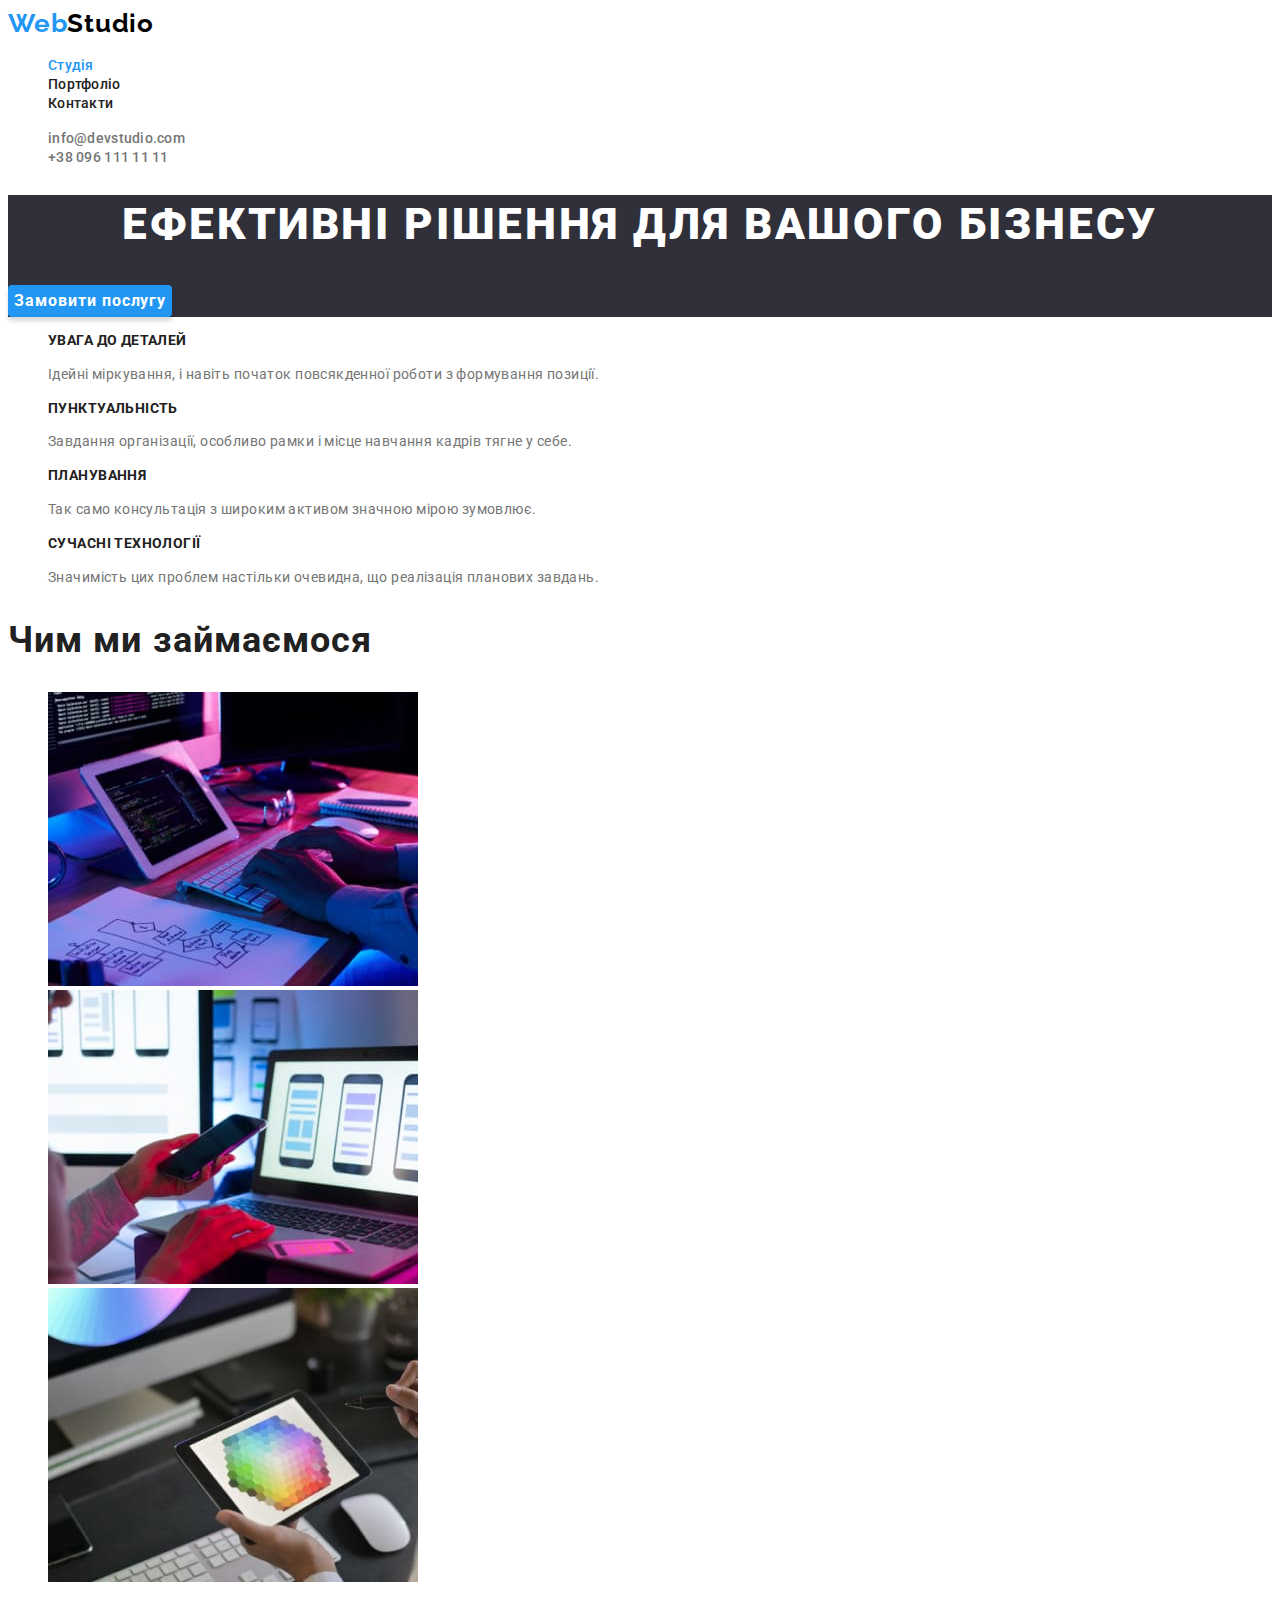
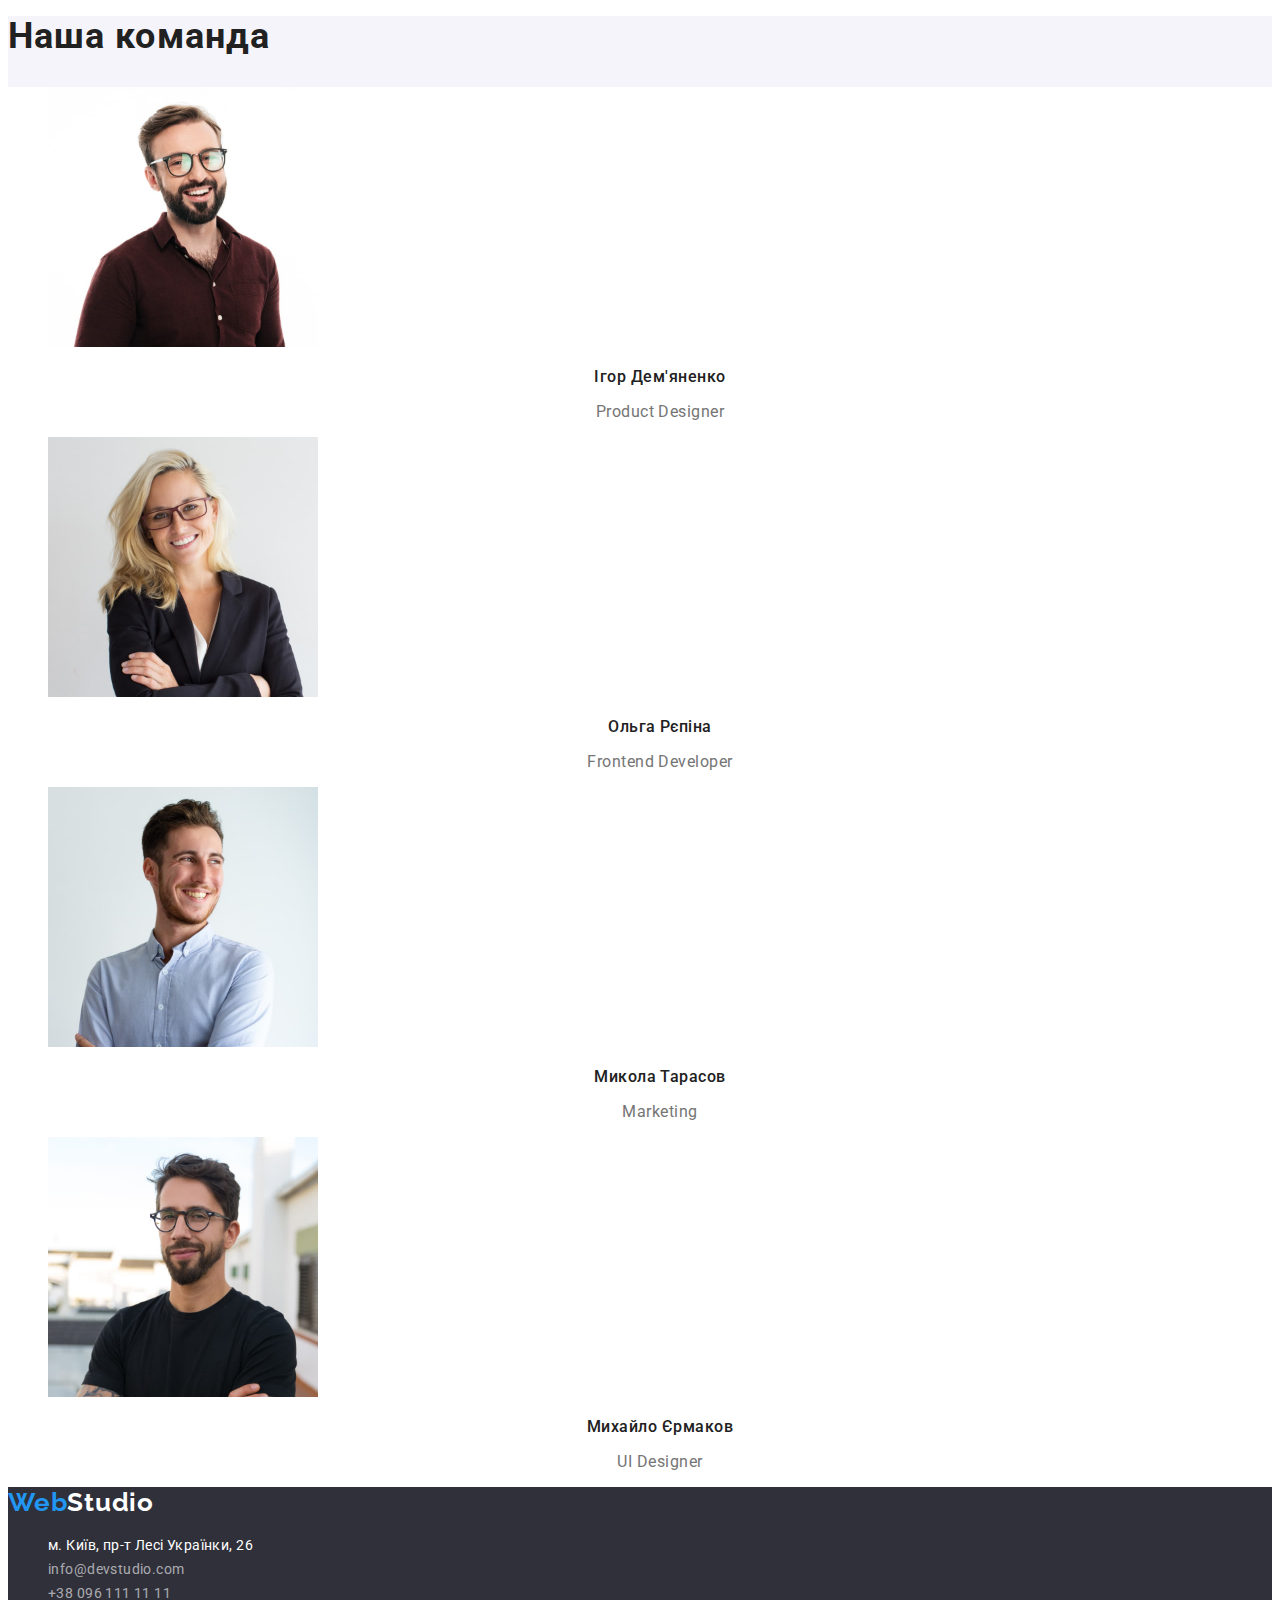
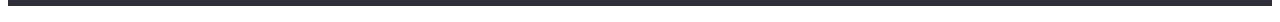
<file: index.html>
<!DOCTYPE html>
<html lang="en">
  <head>
    <meta charset="UTF-8" />
    <meta http-equiv="X-UA-Compatible" content="IE=edge" />
    <meta name="viewport" content="width=device-width, initial-scale=1.0" />
    <title>Web studio</title>
    <link rel="preconnect" href="https://fonts.googleapis.com" />
    <link rel="preconnect" href="https://fonts.gstatic.com" crossorigin />
    <link
      href="https://fonts.googleapis.com/css2?family=Raleway:wght@700&family=Roboto:wght@400;500;700;900&display=swap"
      rel="stylesheet"
    />
    <link rel="stylesheet" href="./css/styles.css" />
  </head>
  <body>
    <header>
      <a href="./index.html" class="logo"
        >Web<span class="logo-header">Studio</span></a
      >
      <nav>
        <ul class="nav-list">
          <li class="nav-list-item">
            <a href="./index.html" class="nav-list-link-special">Студія</a>
          </li>
          <li class="nav-list-item">
            <a href="./portfolio.html" class="nav-list-link">Портфоліо</a>
          </li>
          <li class="nav-list-item">
            <a href="#Контакти" class="nav-list-link">Контакти</a>
          </li>
        </ul>
      </nav>
      <ul class="nav-list">
        <li class="nav-list-item">
          <a href="mailto:info@devstudio.com" class="nav-list-contact"
            >info@devstudio.com</a
          >
        </li>
        <li class="nav-list-item">
          <a href="tel:+380961111111" class="nav-list-contact"
            >+38 096 111 11 11</a
          >
        </li>
      </ul>
    </header>
    <main>
      <section class="hero">
        <h1 class="hero-title">Ефективні рішення для вашого бізнесу</h1>
        <button type="button" class="hero-btn">Замовити послугу</button>
      </section>
      <section class="skills">
        <ul class="skills-list">
          <li class="skills-list-item">
            <h3 class="skills-list-title">УВАГА ДО ДЕТАЛЕЙ</h3>
            <p class="skills-list-text">
              Ідейні міркування, і навіть початок повсякденної роботи з
              формування позиції.
            </p>
          </li>
          <li class="skills-list-item">
            <h3 class="skills-list-title">ПУНКТУАЛЬНІСТЬ</h3>
            <p class="skills-list-text">
              Завдання організації, особливо рамки і місце навчання кадрів тягне
              у себе.
            </p>
          </li>
          <li class="skills-list-item">
            <h3 class="skills-list-title">ПЛАНУВАННЯ</h3>
            <p class="skills-list-text">
              Так само консультація з широким активом значною мірою зумовлює.
            </p>
          </li>
          <li class="skills-list-item">
            <h3 class="skills-list-title">СУЧАСНІ ТЕХНОЛОГІЇ</h3>
            <p class="skills-list-text">
              Значимість цих проблем настільки очевидна, що реалізація планових
              завдань.
            </p>
          </li>
        </ul>
      </section>
      <section class="work">
        <h2 class="work-title">Чим ми займаємося</h2>
        <ul class="work-list">
          <li class="work-list-item">
            <img
              src="./images/img1.jpg"
              alt="Зображення1"
              width="370"
              height="294"
            />
          </li>
          <li class="work-list-item">
            <img
              src="./images/img2.jpg"
              alt="Зображення2"
              width="370"
              height="294"
            />
          </li>
          <li class="work-list-item">
            <img
              src="./images/img3.jpg"
              alt="Зображення3"
              width="370"
              height="294"
            />
          </li>
        </ul>
      </section>
      <section class="team">
        <h2 class="team-title">Наша команда</h2>
        <ul class="team-list">
          <li class="team-list-item">
            <img
              src="./images/member1.jpg"
              alt="ІгорДем'яненко"
              width="270"
              height="260"
            />
            <h3 class="team-list-title">Ігор Дем'яненко</h3>
            <p class="team-list-text">Product Designer</p>
          </li>
          <li class="team-list-item">
            <img
              src="./images/member2.jpg"
              alt="ОльгаРєпіна"
              width="270"
              height="260"
            />
            <h3 class="team-list-title">Ольга Рєпіна</h3>
            <p class="team-list-text">Frontend Developer</p>
          </li>
          <li class="team-list-item">
            <img
              src="./images/member3.jpg"
              alt="МиколаТарасов"
              width="270"
              height="260"
            />
            <h3 class="team-list-title">Микола Тарасов</h3>
            <p class="team-list-text">Marketing</p>
          </li>
          <li class="team-list-item">
            <img
              src="./images/member4.jpg"
              alt="МихайлоЄрмаков"
              width="270"
              height="260"
            />
            <h3 class="team-list-title">Михайло Єрмаков</h3>
            <p class="team-list-text">UI Designer</p>
          </li>
        </ul>
      </section>
    </main>
    <footer class="footer">
      <a href="./index.html" class="logo"
        >Web<span class="logo-footer">Studio</span></a
      >
      <address class="address">
        <ul class="address-list">
          <li class="address-list-item">
            <a
              href="https://goo.gl/maps/sLR3uAvJM7mpiyb58"
              target="_blank"
              rel="noopener noreferrer nofollow"
              class="address-list-street"
            >
              м. Київ, пр-т Лесі Українки, 26
            </a>
          </li>
          <li class="address-list-item">
            <a href="mailto:info@devstudio.com" class="address-list-contact"
              >info@devstudio.com</a
            >
          </li>
          <li class="address-list-item">
            <a href="tel:+380961111111" class="address-list-contact"
              >+38 096 111 11 11</a
            >
          </li>
        </ul>
      </address>
    </footer>
  </body>
</html>
</file>
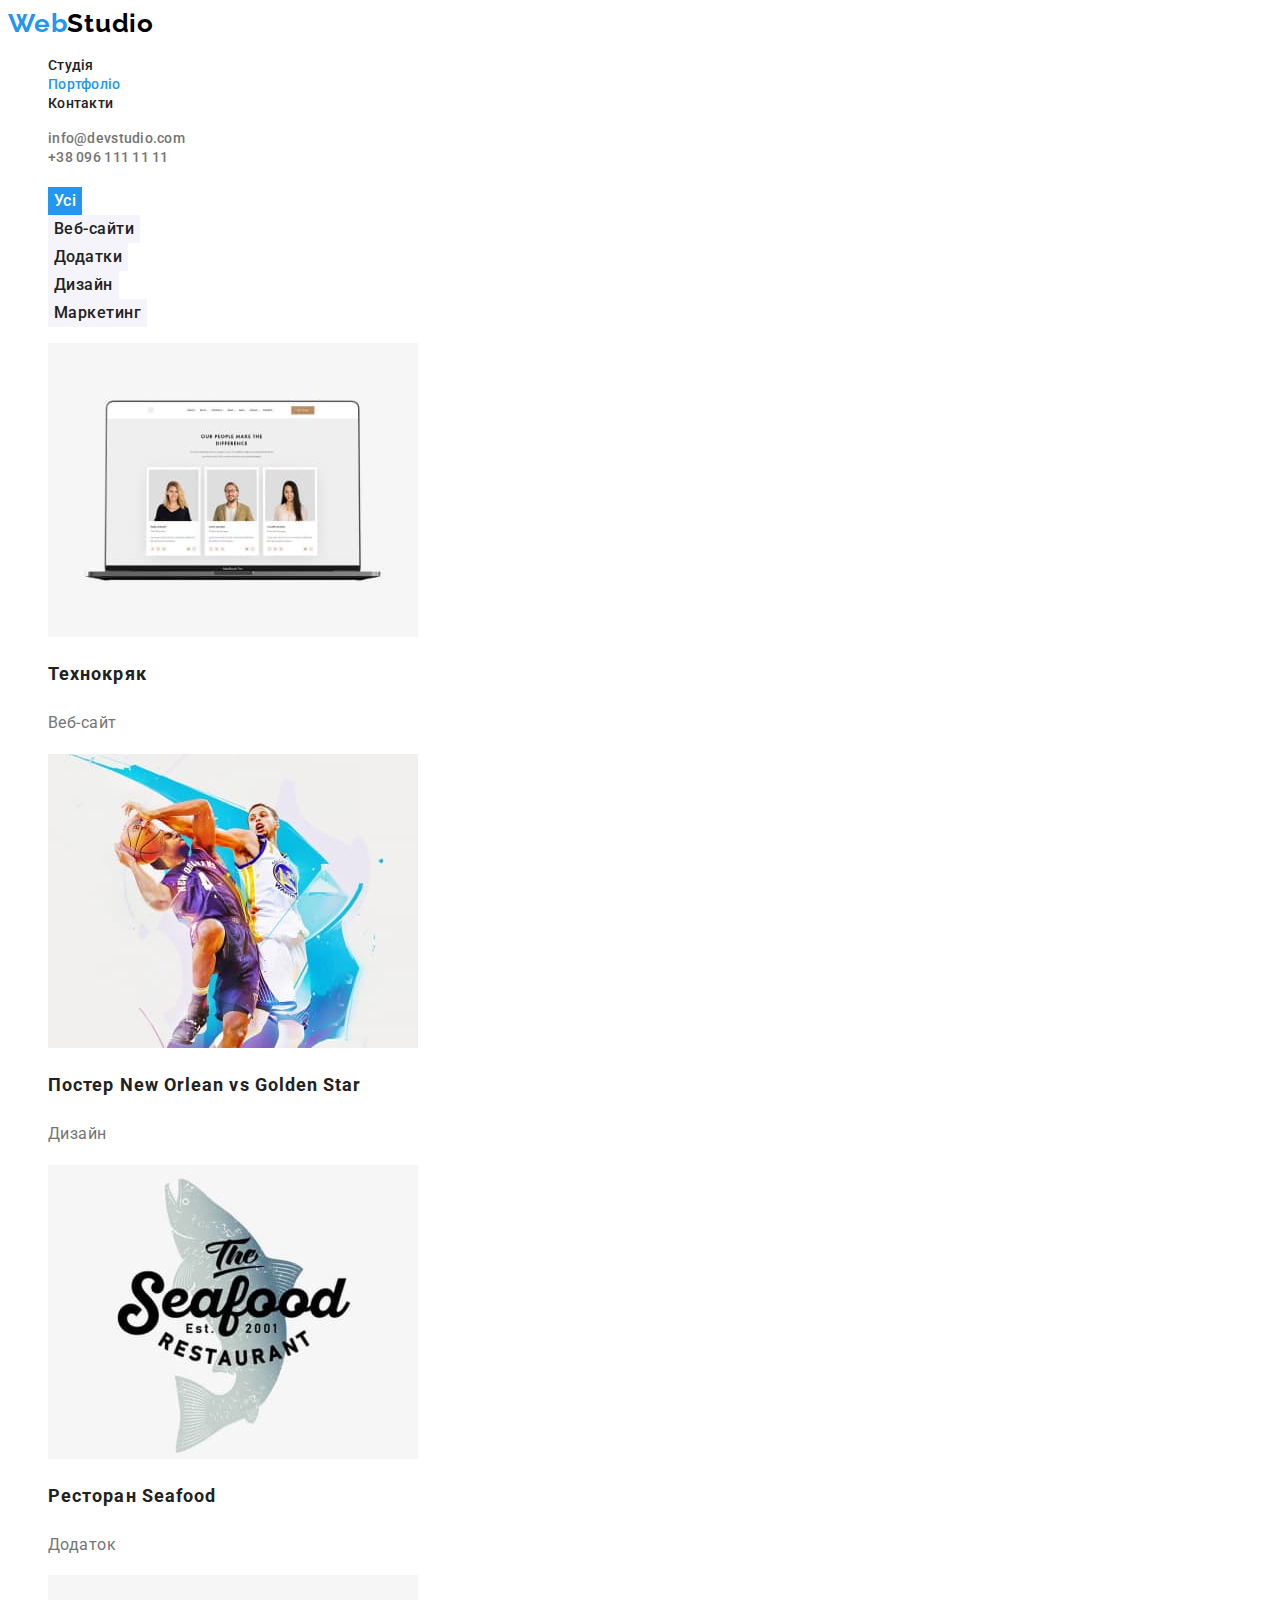
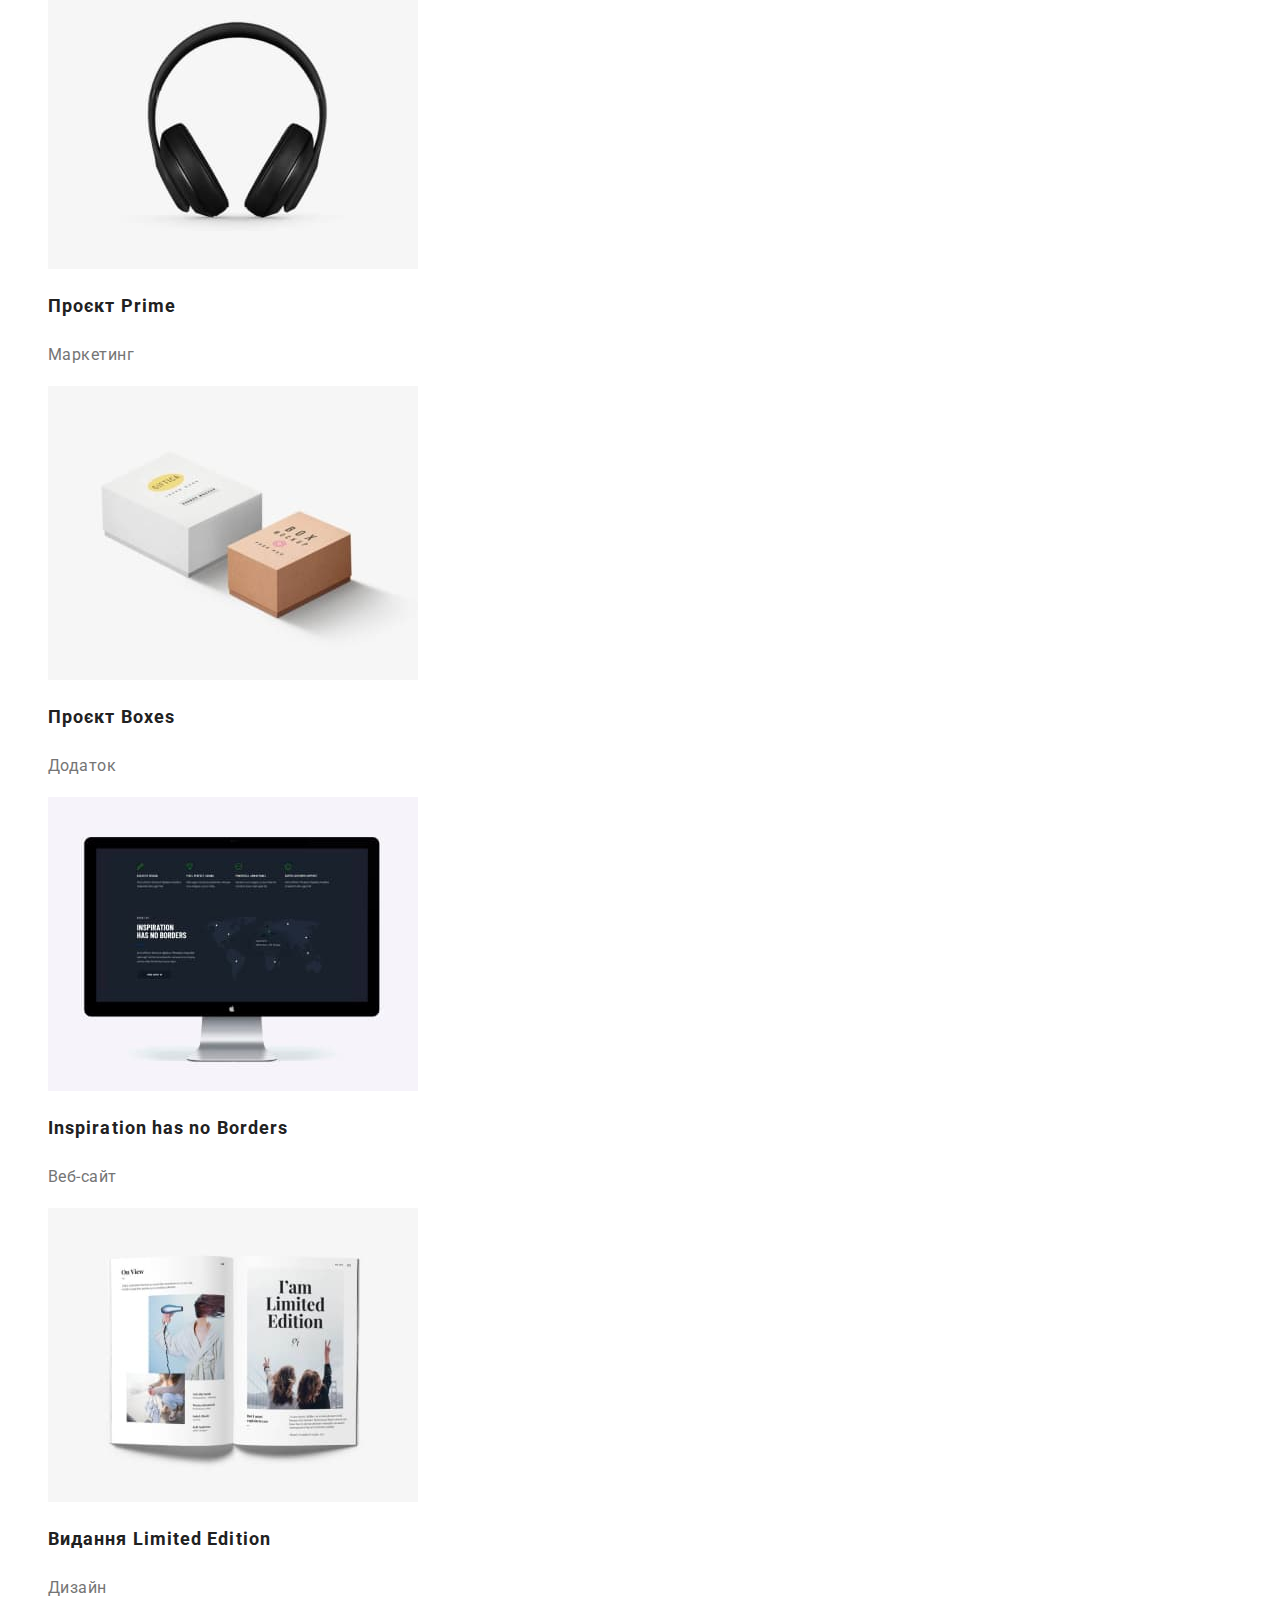
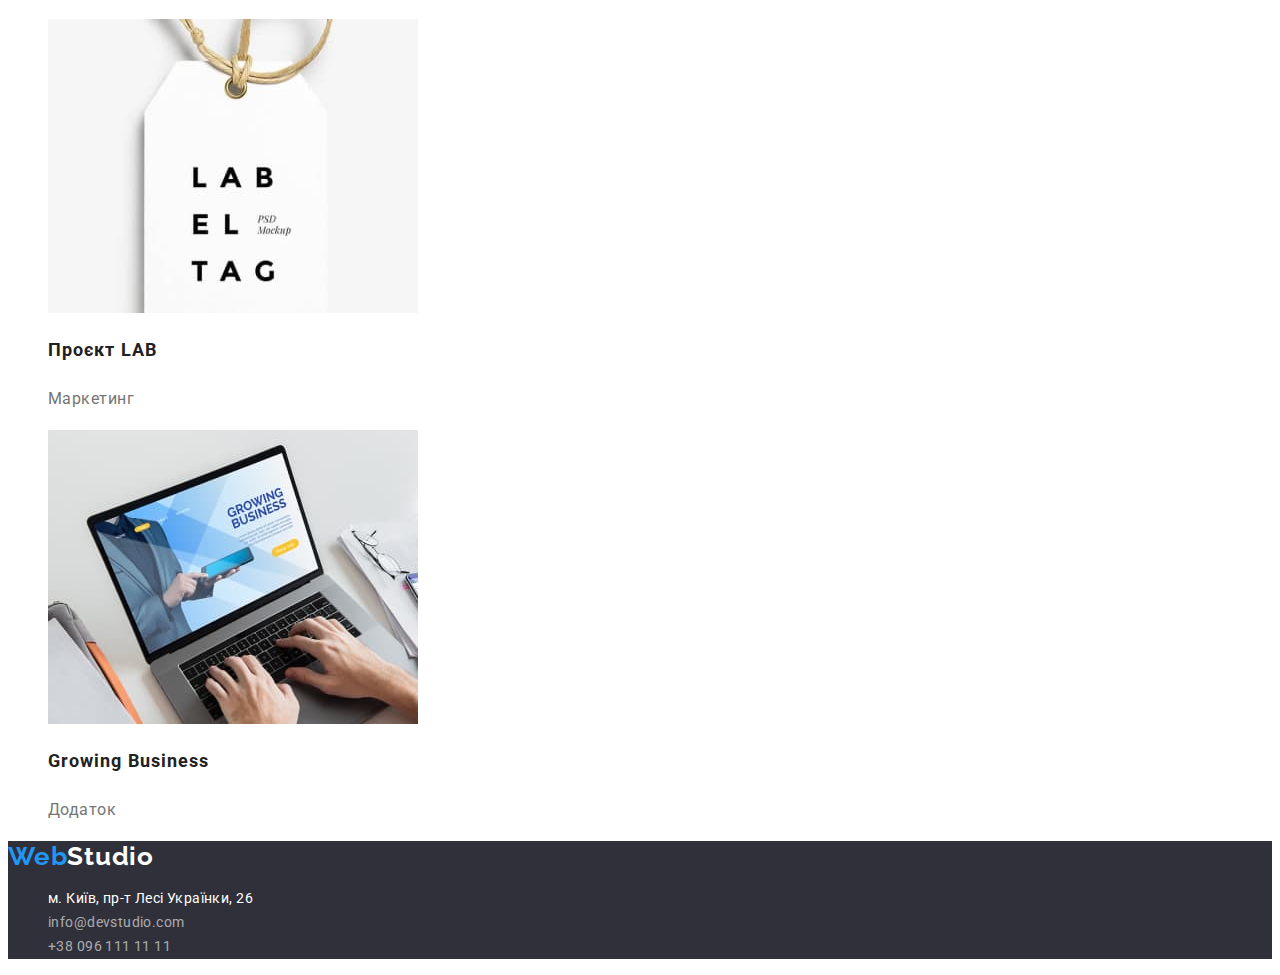
<file: portfolio.html>
<!DOCTYPE html>
<html lang="en">
  <head>
    <meta charset="UTF-8" />
    <meta http-equiv="X-UA-Compatible" content="IE=edge" />
    <meta name="viewport" content="width=device-width, initial-scale=1.0" />
    <title>Portfolio</title>
    <link rel="preconnect" href="https://fonts.googleapis.com" />
    <link rel="preconnect" href="https://fonts.gstatic.com" crossorigin />
    <link
      href="https://fonts.googleapis.com/css2?family=Raleway:wght@700&family=Roboto:wght@400;500;700;900&display=swap"
      rel="stylesheet"
    />
    <link rel="stylesheet" href="./css/styles.css" />
  </head>
  <body>
    <header>
      <a href="./index.html" class="logo"
        >Web<span class="logo-header">Studio</span></a
      >
      <nav>
        <ul class="nav-list">
          <li class="nav-list-item">
            <a href="./index.html" class="nav-list-link">Студія</a>
          </li>
          <li class="nav-list-item">
            <a href="./portfolio.html" class="nav-list-link-special"
              >Портфоліо</a
            >
          </li>
          <li class="nav-list-item">
            <a href="#Контакти" class="nav-list-link">Контакти</a>
          </li>
        </ul>
      </nav>
      <ul class="nav-list">
        <li class="nav-list-item">
          <a href="mailto:info@devstudio.com" class="nav-list-contact"
            >info@devstudio.com</a
          >
        </li>
        <li class="nav-list-item">
          <a href="tel:+380961111111" class="nav-list-contact"
            >+38 096 111 11 11</a
          >
        </li>
      </ul>
    </header>
    <main>
      <section class="filter">
        <h1></h1>
        <ul class="filter-list">
          <li class="filter-list-item">
            <button type="button" class="filter-btn-special">Усі</button>
          </li>
          <li class="filter-list-item">
            <button type="button" class="filter-btn">Веб-сайти</button>
          </li>
          <li class="filter-list-item">
            <button type="button" class="filter-btn">Додатки</button>
          </li>
          <li class="filter-list-item">
            <button type="button" class="filter-btn">Дизайн</button>
          </li>
          <li class="filter-list-item">
            <button type="button" class="filter-btn">Маркетинг</button>
          </li>
        </ul>
        <ul class="filter-works">
          <li class="filter-works-item">
            <img
              src="./images/technokryak.jpg"
              alt="Технокряк"
              width="370"
              height="294"
            />
            <h2 class="filter-works-title">Технокряк</h2>
            <p class="filter-works-text">Веб-сайт</p>
          </li>
          <li class="filter-works-item">
            <img
              src="./images/poster.jpg"
              alt="Постер"
              width="370"
              height="294"
            />
            <h2 class="filter-works-title">Постер New Orlean vs Golden Star</h2>
            <p class="filter-works-text">Дизайн</p>
          </li>
          <li class="filter-works-item">
            <img
              src="./images/restaurant-seafood.jpg"
              alt="Ресторан"
              width="370"
              height="294"
            />
            <h2 class="filter-works-title">Ресторан Seafood</h2>
            <p class="filter-works-text">Додаток</p>
          </li>
          <li class="filter-works-item">
            <img
              src="./images/project-prime.jpg"
              alt="ПроєктПрайм"
              width="370"
              height="294"
            />
            <h2 class="filter-works-title">Проєкт Prime</h2>
            <p class="filter-works-text">Маркетинг</p>
          </li>
          <li class="filter-works-item">
            <img
              src="./images/project-boxes.jpg"
              alt="ПроєктКоробки"
              width="370"
              height="294"
            />
            <h2 class="filter-works-title">Проєкт Boxes</h2>
            <p class="filter-works-text">Додаток</p>
          </li>
          <li class="filter-works-item">
            <img
              src="./images/inspiration.jpg"
              alt="Натхненнябезграниць"
              width="370"
              height="294"
            />
            <h2 class="filter-works-title">Inspiration has no Borders</h2>
            <p class="filter-works-text">Веб-сайт</p>
          </li>
          <li class="filter-works-item">
            <img
              src="./images/limited-edition.jpg"
              alt="Видання"
              width="370"
              height="294"
            />
            <h2 class="filter-works-title">Видання Limited Edition</h2>
            <p class="filter-works-text">Дизайн</p>
          </li>
          <li class="filter-works-item">
            <img
              src="./images/project-lab.jpg"
              alt="ПроєктЛаб"
              width="370"
              height="294"
            />
            <h2 class="filter-works-title">Проєкт LAB</h2>
            <p class="filter-works-text">Маркетинг</p>
          </li>
          <li class="filter-works-item">
            <img
              src="./images/growing-bussines.jpg"
              alt="Бізнес"
              width="370"
              height="294"
            />
            <h2 class="filter-works-title">Growing Business</h2>
            <p class="filter-works-text">Додаток</p>
          </li>
        </ul>
      </section>
    </main>
    <footer class="footer">
      <a href="./index.html" class="logo"
        >Web<span class="logo-footer">Studio</span></a
      >
      <address class="address">
        <ul class="address-list">
          <li class="address-list-item">
            <a
              href="https://goo.gl/maps/sLR3uAvJM7mpiyb58"
              target="_blank"
              rel="noopener noreferrer nofollow"
              class="address-list-street"
            >
              м. Київ, пр-т Лесі Українки, 26
            </a>
          </li>
          <li class="address-list-item">
            <a href="mailto:info@devstudio.com" class="address-list-contact"
              >info@devstudio.com</a
            >
          </li>
          <li class="address-list-item">
            <a href="tel:+380961111111" class="address-list-contact"
              >+38 096 111 11 11</a
            >
          </li>
        </ul>
      </address>
    </footer>
  </body>
</html>
</file>
<file: css/styles.css>
:root {
    --primary-title-color:#212121;
    --primary-text-color:#757575;
  }
body {
  font-family: Roboto, sans-serif;

  background-color: var(--primary-white-color);
  color: var(--primary-title-color);
}
.logo {
  font-family: "Raleway";
  font-style: normal;
  font-weight: 700;
  font-size: 26px;
  line-height: 1.19;
  letter-spacing: 0.03em;
  color: #2196f3;
  text-decoration: none;
}
.logo-header {
  color: black;
}
.nav-list {
}
.nav-list-item {
  list-style-type: none;
}
.nav-list-link {
  font-weight: 500;
  font-size: 14px;
  line-height: 1.14;
  letter-spacing: 0.02em;
  color: var(--primary-title-color);
  text-decoration: none;
}
.nav-list-link:hover,
.nav-list-link:focus {
  color: #2196f3;
}
.nav-list-link-special {
  color: #2196f3;
  font-weight: 500;
  font-size: 14px;
  line-height: 1.14;
  letter-spacing: 0.02em;
  text-decoration: none;
}
.nav-list-contact {
  font-weight: 500;
  font-size: 14px;
  line-height: 1.14;
  letter-spacing: 0.02em;
  color: var(--primary-text-color);
  text-decoration: none;
}
.nav-list-contact:hover,
.nav-list-contact:focus {
  color: #2196f3;
}
.hero {
  background-color: #2f303a;
}
.hero-title {
  font-weight: 900;
  font-size: 44px;
  line-height: 1.36;
  text-align: center;
  letter-spacing: 0.06em;
  text-transform: uppercase;
  color: #ffffff;
}
.hero-btn {
  background: #2196f3;
  box-shadow: 0px 4px 4px rgba(0, 0, 0, 0.15);
  border-radius: 4px;
  border-style: none;
  cursor: pointer;
  font-family: 'Roboto';
  font-style: inherit;
  font-weight: 700;
  font-size: 16px;
  line-height: 1.87;
  display: flex;
  align-items: center;
  text-align: center;
  letter-spacing: 0.06em;
  color: #ffffff;
}
.skills {
}
.skills-list {
}
.skills-list-item {
  list-style-type: none;
}
.skills-list-title {
 
  font-size: 14px;
  line-height: 1.14;
  letter-spacing: 0.03em;
  text-transform: uppercase;
  color: var(--primary-title-color);
}
.skills-list-text {
  font-size: 14px;
  line-height: 1.71;
  letter-spacing: 0.03em;
  color: var(--primary-text-color);
}
.work {
}
.work-title,
.team-title {
  font-size: 36px;
  line-height: 1.16;
  letter-spacing: 0.03em;
  color: var(--primary-title-color);
}
.work-list {
}
.work-list-item {
  list-style-type: none;
}
.team {
  background: #f5f4fa;
}
.team-list {
  background-color: #ffffff;
}
.team-list-item {
  list-style-type: none;
}
.team-list-title {
  font-weight: 500;
  font-size: 16px;
  line-height: 1.19;
  text-align: center;
  letter-spacing: 0.03em;
  color: var(--primary-title-color);
}
.team-list-text {
  font-size: 16px;
  line-height: 1.19;
  text-align: center;
  letter-spacing: 0.03em;
  color: var(--primary-text-color);
}
.footer {
  background-color: #2f303a;
}
.logo-footer {
  color: #ffffff;
}
.address {
}
.address-list {
}
.address-list-item {
  list-style-type: none;
  text-decoration: none;
}
.address-list-street {
  font-style: normal;
  font-size: 14px;
  line-height: 1.71;
  letter-spacing: 0.03em;
  color: #ffffff;
  text-decoration: none;
}
.address-list-contact {
  font-style: normal;
  font-size: 14px;
  line-height: 1.71;
  letter-spacing: 0.03em;
  color: rgba(255, 255, 255, 0.6);
  text-decoration: none;
}
/* Portfolio */
.filter {
}
.filter-list {
  background-color: #ffffff;
}
.filter-list-item {
  list-style-type: none;
}
.filter-btn-special {
  font-family: 'Roboto';
  font-style: inherit;
  font-weight: 500;
  font-size: 16px;
  line-height: 1.62;
  text-align: center;
  letter-spacing: 0.03em;
  color:#ffffff;
  background-color: #2196f3;
  border-style: none;
  cursor: pointer;
}
.filter-btn {
  font-family: 'Roboto';
  font-style: inherit;
  font-weight: 500;
  font-size: 16px;
  line-height: 1.62;
  text-align: center;
  letter-spacing: 0.03em;
  color: var(--primary-title-color);
  background-color: #f5f4fa;
  border-style: none;
  cursor: pointer;
}
.filter-btn:hover,
.filter-btn:focus {
  background-color: #2196f3;
}
.filter-works {
}
.filter-works-item {
  list-style-type: none;
}
.filter-works-title {
  font-size: 18px;
  line-height: 2;
  letter-spacing: 0.06em;
  color: var(--primary-title-color);
}
.filter-works-text {
  font-size: 16px;
  line-height: 1.87;
  letter-spacing: 0.03em;
  color: var(--primary-text-color);
}
</file>
